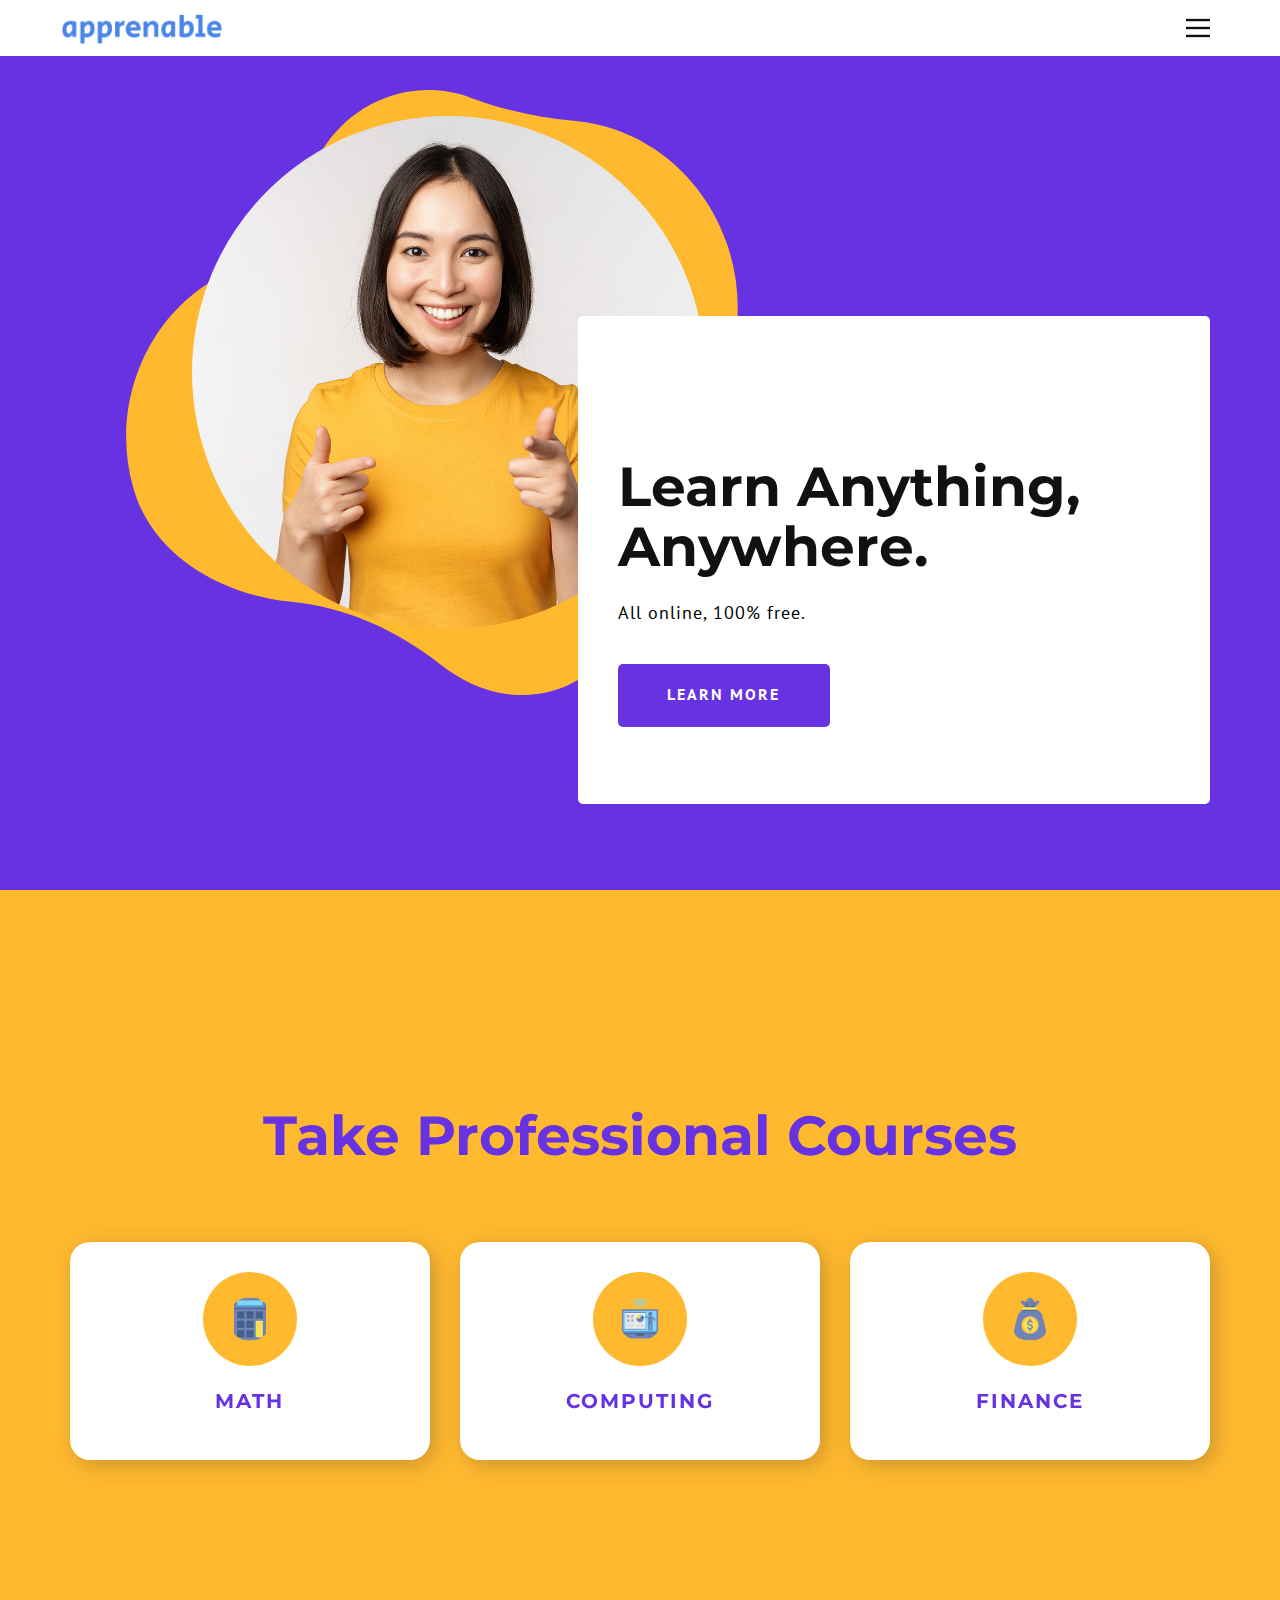
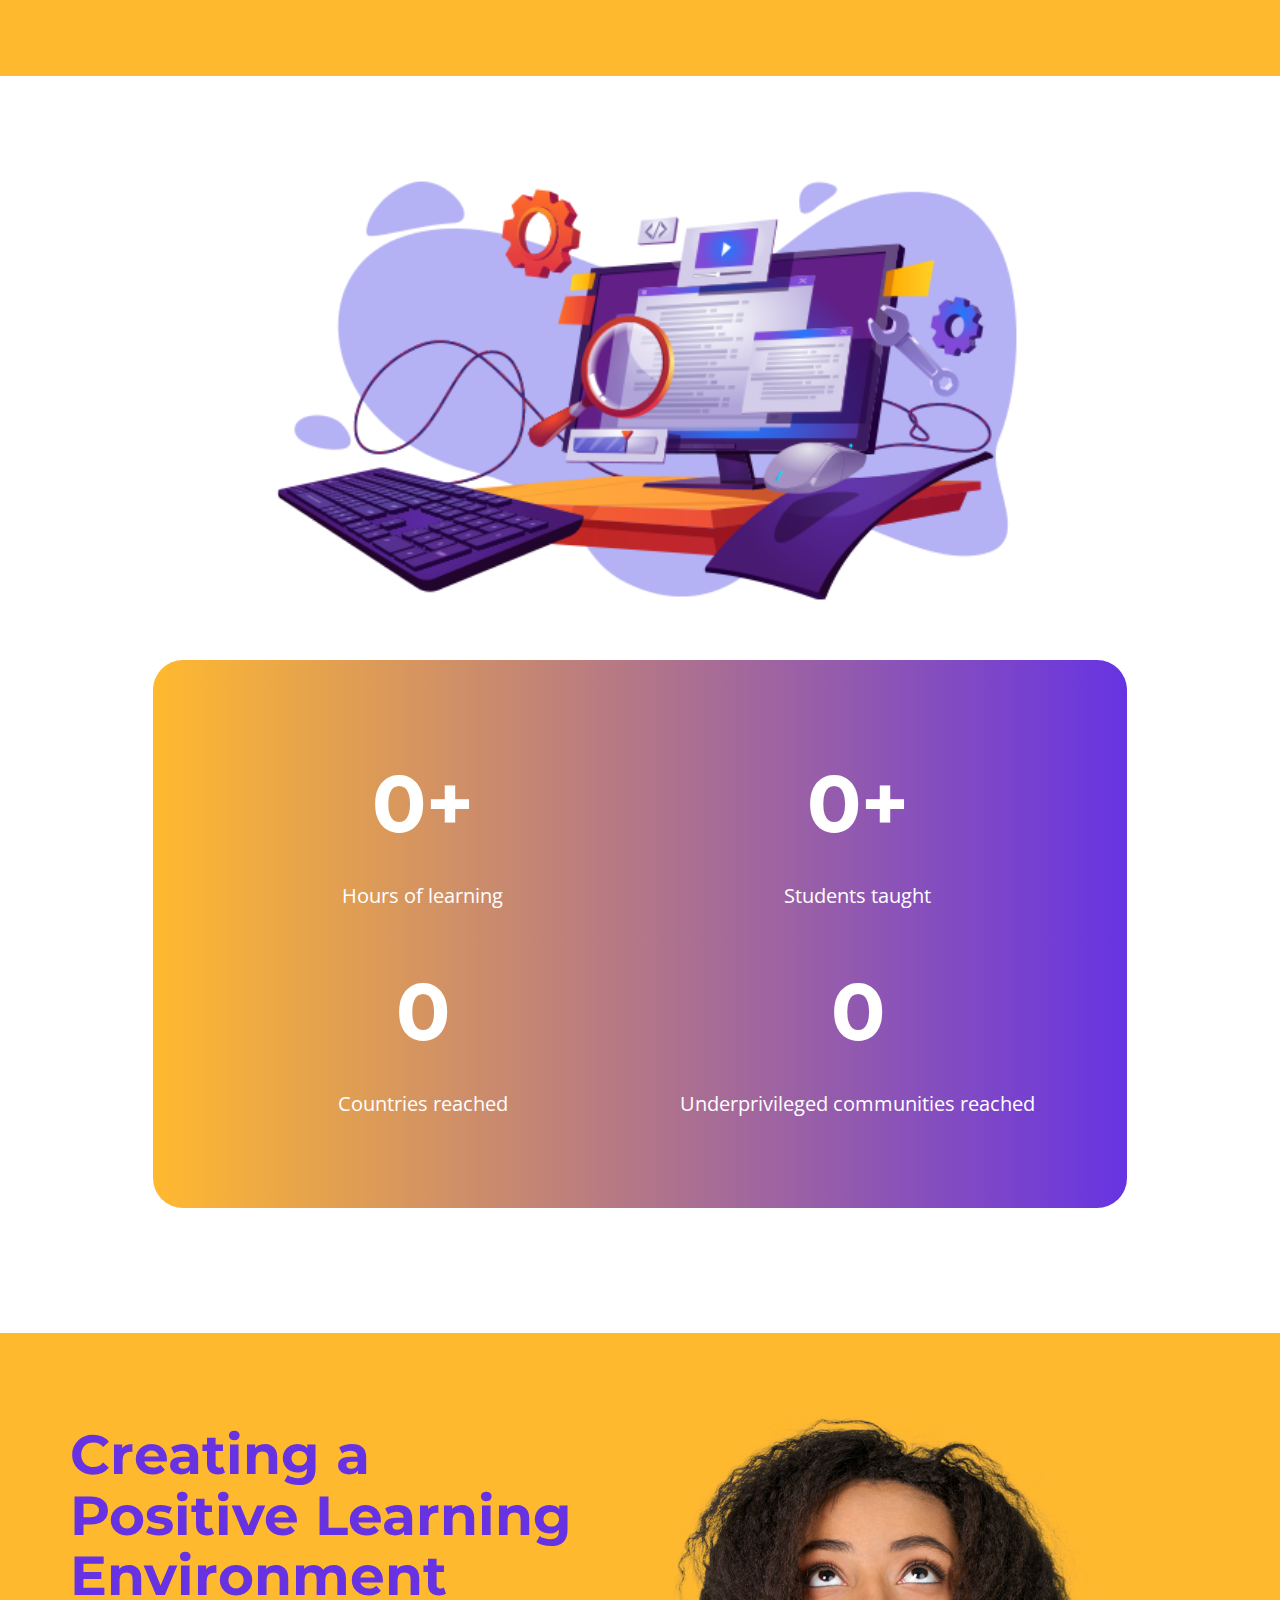
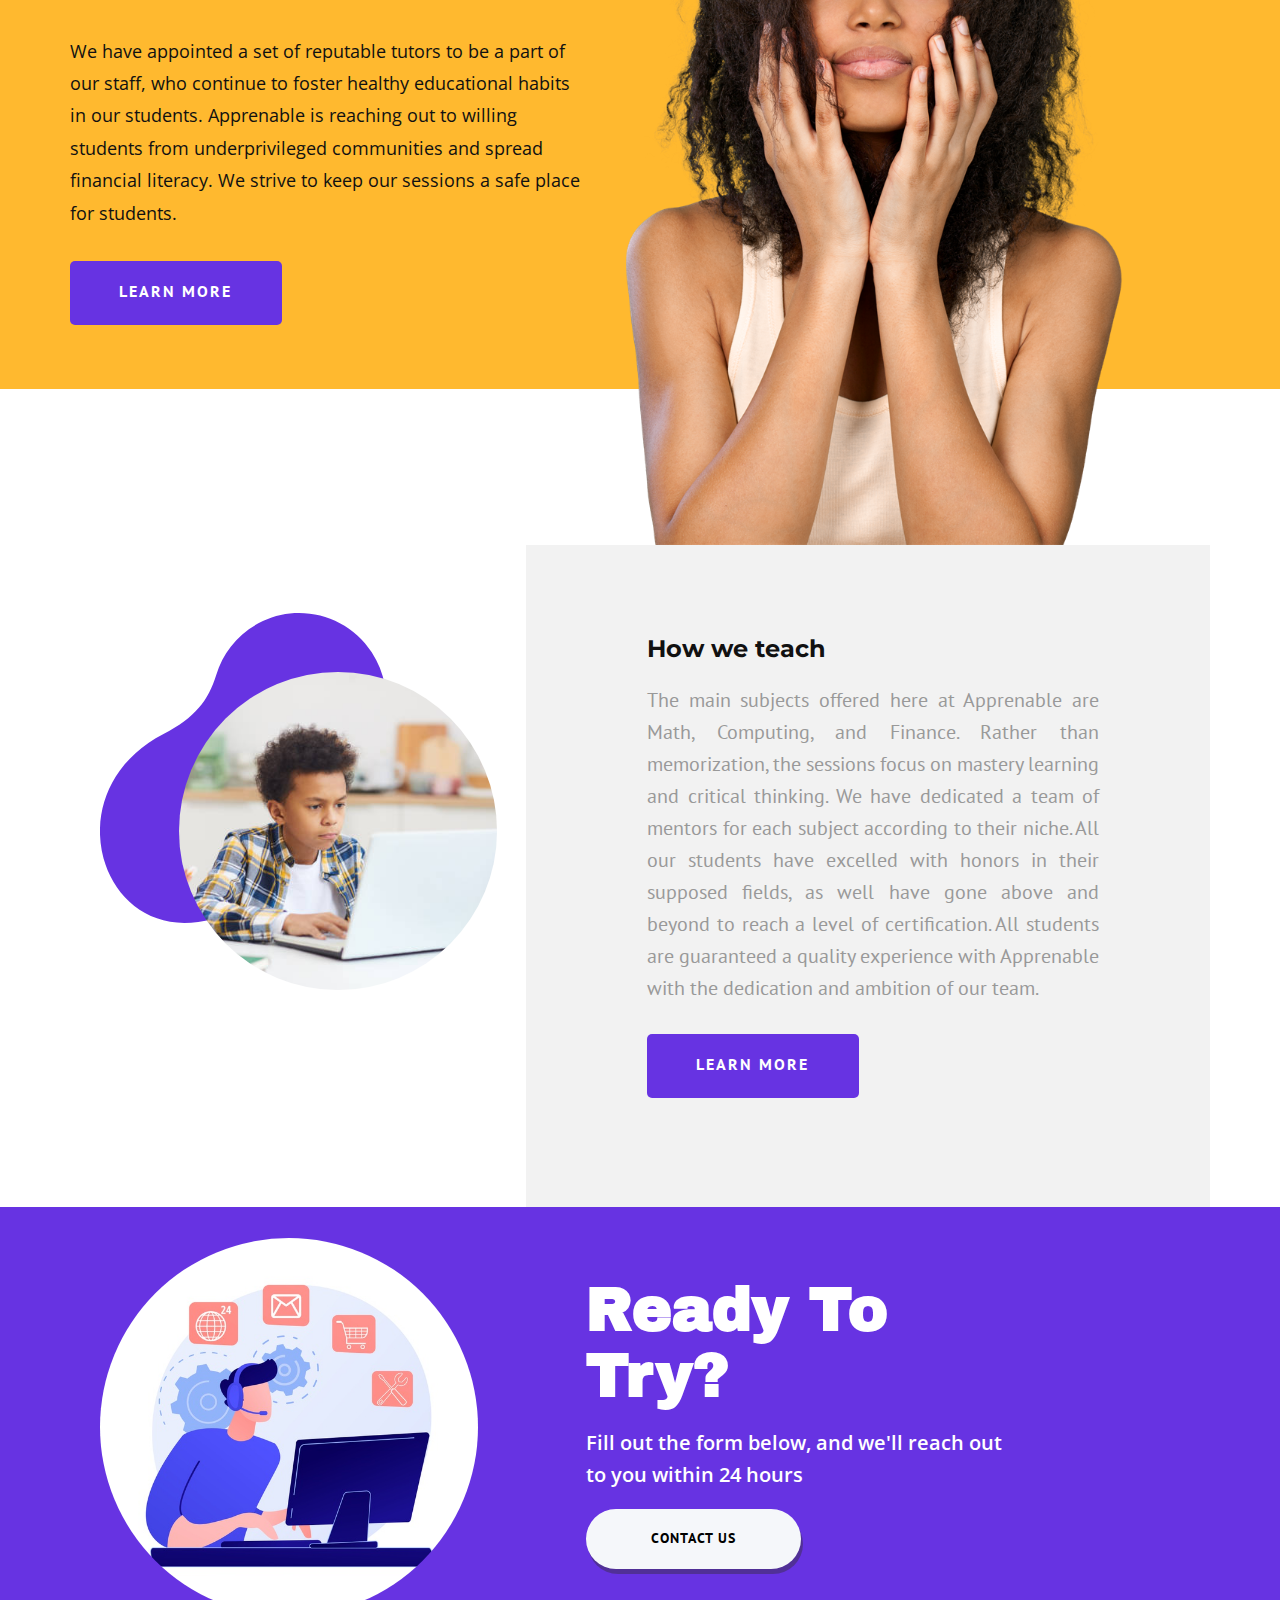
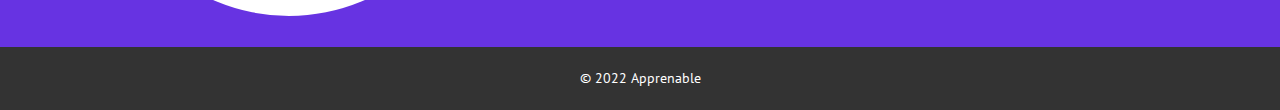
<file: index.html>
<!DOCTYPE html>
<html style="font-size: 16px;">
  <head>
    <meta name="viewport" content="width=device-width, initial-scale=1.0">
    <meta charset="utf-8">
    <meta name="keywords" content="​How can I teach myself anything?, ​Take Professional Courses, ​Creating a Positive Learning Environment, ​60 Days to a Better Brain, ​Center for Open Education, ​Pets and mental health, Subscribe now">
    <meta name="description" content="">
    <meta name="page_type" content="np-template-header-footer-from-plugin">
    <title>Home</title>
    <link rel="stylesheet" href="apprenable.css" media="screen">
    <link rel="stylesheet" href="Home.css" media="screen">
    <link rel="shortcut icon" href="apple.ico" type="image/x-icon">
    <script class="u-script" type="text/javascript" src="jquery.js" defer=""></script>
    <script class="u-script" type="text/javascript" src="apprenable.js" defer=""></script>
    <link id="u-theme-google-font" rel="stylesheet" href="https://fonts.googleapis.com/css?family=Montserrat:100,100i,200,200i,300,300i,400,400i,500,500i,600,600i,700,700i,800,800i,900,900i|PT+Sans:400,400i,700,700i">
    <link id="u-page-google-font" rel="stylesheet" href="https://fonts.googleapis.com/css?family=Montserrat:100,100i,200,200i,300,300i,400,400i,500,500i,600,600i,700,700i,800,800i,900,900i|Open+Sans:300,300i,400,400i,600,600i,700,700i,800,800i|Montserrat:100,100i,200,200i,300,300i,400,400i,500,500i,600,600i,700,700i,800,800i,900,900i|PT+Sans:400,400i,700,700i|Archivo+Black:400">
    
    
  
    
    
    
    
    <script type="application/ld+json">{
		"@context": "http://schema.org",
		"@type": "Organization",
		"name": "",
		"logo": "images/logo.png"
}</script>
    <meta name="theme-color" content="#f05819">
    <meta property="og:title" content="Home">
    <meta property="og:type" content="website">
  </head>
  <body data-home-page="Home.html" data-home-page-title="Home" class="u-body u-xl-mode"><header class="u-clearfix u-header u-header" id="sec-46b6"><div class="u-clearfix u-sheet u-sheet-1">
        <nav class="u-align-left u-menu u-menu-dropdown u-nav-spacing-25 u-offcanvas u-menu-1" data-responsive-from="XL">
          <div class="menu-collapse">
            <a class="u-button-style u-nav-link" href="#" style="padding: 4px 0px; font-size: calc(1em + 8px);">
              <svg class="u-svg-link" preserveAspectRatio="xMidYMin slice" viewBox="0 0 302 302" style=""><use xmlns:xlink="http://www.w3.org/1999/xlink" xlink:href="#svg-7b92"></use></svg>
              <svg xmlns="http://www.w3.org/2000/svg" xmlns:xlink="http://www.w3.org/1999/xlink" version="1.1" id="svg-7b92" x="0px" y="0px" viewBox="0 0 302 302" style="enable-background:new 0 0 302 302;" xml:space="preserve" class="u-svg-content"><g><rect y="36" width="302" height="30"></rect><rect y="236" width="302" height="30"></rect><rect y="136" width="302" height="30"></rect>
</g><g></g><g></g><g></g><g></g><g></g><g></g><g></g><g></g><g></g><g></g><g></g><g></g><g></g><g></g><g></g></svg>
            </a>
          </div>
          <div class="u-custom-menu u-nav-container">
            <ul class="u-nav u-spacing-20 u-unstyled u-nav-1"><li class="u-nav-item"><a class="u-border-active-palette-1-base u-border-hover-palette-1-base u-button-style u-nav-link u-text-active-palette-1-base u-text-grey-90 u-text-hover-palette-2-base" href="Home.html" style="padding: 10px;">Home</a>
</li><li class="u-nav-item"><a class="u-border-active-palette-1-base u-border-hover-palette-1-base u-button-style u-nav-link u-text-active-palette-1-base u-text-grey-90 u-text-hover-palette-2-base" href="Home.html" style="padding: 10px;">Home</a>
</li></ul>
          </div>
          <div class="u-custom-menu u-nav-container-collapse">
            <div class="u-align-center u-black u-container-style u-inner-container-layout u-opacity u-opacity-95 u-sidenav">
              <div class="u-sidenav-overflow">
                <div class="u-menu-close"></div>
                <ul class="u-align-center u-nav u-popupmenu-items u-unstyled u-nav-2"><li class="u-nav-item"><a class="u-button-style u-nav-link" href="Home.html">Home</a>
</li></ul>
              </div>
            </div>
            <div class="u-black u-menu-overlay u-opacity u-opacity-70"></div>
          </div>
        </nav>
        <a href="Home.html" data-page-id="178391583" class="u-image u-logo u-image-1" data-image-width="674" data-image-height="151" title="Home">
          <img src="images/logo.png" class="u-logo-image u-logo-image-1" data-image-width="165.5296">
        </a>
      </div></header>
    <section class="u-clearfix u-palette-2-base u-section-1" id="carousel_bb5a">
      <div class="u-clearfix u-sheet u-valign-middle-lg u-valign-middle-md u-valign-middle-sm u-valign-middle-xs u-sheet-1">
        <div class="u-container-style u-expanded-width-sm u-expanded-width-xs u-group u-group-1">
          <div class="u-container-layout u-valign-middle-xs u-container-layout-1">
            <div class="u-align-center u-expanded-width-sm u-expanded-width-xs u-shape u-shape-svg u-text-palette-4-base u-shape-1" data-animation-name="customAnimationIn" data-animation-duration="1250">
              <svg class="u-svg-link" preserveAspectRatio="none" viewBox="0 0 160 150" style=""><use xmlns:xlink="http://www.w3.org/1999/xlink" xlink:href="#svg-5264"></use></svg>
              <svg class="u-svg-content" viewBox="0 0 160 150" x="0px" y="0px" id="svg-5264"><path d="M43.2,126.9c14.2,1.3,27.6,7,39.1,15.6c8.3,6.1,19.4,10.3,32.7,5.3c11.7-4.4,18.6-17.4,21-30.2c2.6-13.3,8.1-25.9,15.7-37.1
	c8.3-12.1,10.8-27.9,5.3-42.7C150.5,20.3,134.6,9,117,7.6C107.9,6.9,98.8,5,90.1,1.9C83-0.6,75-0.7,67.4,2.1
	c-9.9,3.7-17,11.6-20.1,21c-3.3,10.1-10.9,18-20.6,22.2c-0.1,0-0.1,0.1-0.2,0.1c-20.3,8.9-31,32-24.6,53.2
	C6.9,115.6,25.2,125.2,43.2,126.9z"></path></svg>
            </div>
            <div class="u-align-center u-image u-image-circle u-image-1" alt="" data-image-width="1000" data-image-height="1000" data-animation-name="customAnimationIn" data-animation-duration="1000" data-animation-delay="250"></div>
          </div>
        </div>
        <div class="u-align-left u-container-style u-expanded-width-xs u-group u-radius-5 u-shape-round u-white u-group-2" data-animation-name="customAnimationIn" data-animation-duration="1250" data-animation-delay="250">
          <div class="u-container-layout u-valign-middle u-container-layout-2">
            <h1 class="u-text u-text-1" data-animation-name="customAnimationIn" data-animation-duration="1250">Learn Anything,<br>Anywhere.
            </h1>
            <p class="u-custom-font u-text u-text-black u-text-font u-text-2">All online, 100% free.</p>
            <a href="Home.html#carousel_266a" data-page-id="178391583" class="u-active-palette-4-base u-border-none u-btn u-btn-round u-button-style u-hover-palette-4-base u-palette-2-base u-radius-5 u-text-active-black u-text-body-alt-color u-text-hover-black u-btn-1">learn more</a>
          </div>
        </div>
      </div>
    </section>
    <section class="u-align-center u-clearfix u-palette-4-base u-section-2" id="carousel_396f">
      <div class="u-clearfix u-sheet u-valign-middle u-sheet-1">
        <h2 class="u-text u-text-default u-text-palette-2-base u-text-1" data-animation-name="customAnimationIn" data-animation-duration="1500" data-animation-delay="250"> Take Professional Courses</h2>
        <div class="u-expanded-width u-list u-list-1">
          <div class="u-repeater u-repeater-1">
            <div class="u-container-style u-list-item u-radius-20 u-repeater-item u-shape-round u-video-cover u-white u-list-item-1" data-animation-name="customAnimationIn" data-animation-duration="1250">
              <div class="u-container-layout u-similar-container u-valign-top u-container-layout-1"><span class="u-file-icon u-icon u-icon-circle u-palette-4-base u-spacing-25 u-text-palette-2-base u-icon-1" data-animation-name="customAnimationIn" data-animation-duration="1250"><img src="images/calculator.png" alt=""></span>
                <h4 class="u-align-center u-text u-text-palette-2-base u-text-2" data-animation-name="pulse" data-animation-duration="1250" data-animation-direction="">Math</h4>
              </div>
            </div>
            <div class="u-align-center u-container-style u-list-item u-radius-20 u-repeater-item u-shape-round u-video-cover u-white u-list-item-2" data-animation-name="customAnimationIn" data-animation-duration="1250">
              <div class="u-container-layout u-similar-container u-valign-top u-container-layout-2"><span class="u-file-icon u-icon u-icon-circle u-palette-4-base u-spacing-25 u-text-palette-2-base u-icon-2" data-animation-name="customAnimationIn" data-animation-duration="1250"><img src="images/online-course.png" alt=""></span>
                <h4 class="u-text u-text-palette-2-base u-text-3" data-animation-name="pulse" data-animation-duration="1250" data-animation-direction="">Computing</h4>
              </div>
            </div>
            <div class="u-align-center u-container-style u-list-item u-radius-20 u-repeater-item u-shape-round u-video-cover u-white u-list-item-3" data-animation-name="customAnimationIn" data-animation-duration="1250">
              <div class="u-container-layout u-similar-container u-valign-top u-container-layout-3"><span class="u-file-icon u-icon u-icon-circle u-palette-4-base u-spacing-25 u-text-palette-2-base u-icon-3" data-animation-name="customAnimationIn" data-animation-duration="1250"><img src="images/money-bag.png" alt=""></span>
                <h4 class="u-text u-text-palette-2-base u-text-4" data-animation-name="pulse" data-animation-duration="1250" data-animation-direction="">Finance</h4>
              </div>
            </div>
          </div>
        </div>
      </div>
    </section>
    <section class="u-align-center u-clearfix u-section-3" id="carousel_ede5">
      <div class="u-clearfix u-sheet u-sheet-1">
        <img class="u-image u-image-contain u-image-default u-image-1" src="images/statistics.png" alt="" data-image-width="537" data-image-height="326">
        <div class="u-container-style u-gradient u-group u-radius-30 u-shape-round u-group-1">
          <div class="u-container-layout u-valign-middle u-container-layout-1">
            <div class="u-list u-list-1">
              <div class="u-repeater u-repeater-1">
                <div class="u-align-center u-container-style u-list-item u-repeater-item">
                  <div class="u-container-layout u-similar-container u-valign-middle u-container-layout-2">
                    <h3 class="u-text u-text-body-alt-color u-text-1" data-animation-name="counter" data-animation-event="scroll" data-animation-duration="3000">350+</h3>
                    <p class="u-text u-text-body-alt-color u-text-2">Hours of learning</p>
                  </div>
                </div>
                <div class="u-align-center u-container-style u-list-item u-repeater-item">
                  <div class="u-container-layout u-similar-container u-valign-middle u-container-layout-3">
                    <h3 class="u-text u-text-body-alt-color u-text-3" data-animation-name="counter" data-animation-event="scroll" data-animation-duration="3000"> 190+</h3>
                    <p class="u-text u-text-body-alt-color u-text-4">Students taught</p>
                  </div>
                </div>
                <div class="u-align-center u-container-style u-list-item u-repeater-item">
                  <div class="u-container-layout u-similar-container u-valign-middle u-container-layout-4">
                    <h3 class="u-text u-text-body-alt-color u-text-5" data-animation-name="counter" data-animation-event="scroll" data-animation-duration="3000">5</h3>
                    <p class="u-text u-text-body-alt-color u-text-6">Countries reached</p>
                  </div>
                </div>
                <div class="u-align-center u-container-style u-list-item u-repeater-item">
                  <div class="u-container-layout u-similar-container u-valign-middle u-container-layout-5">
                    <h3 class="u-text u-text-body-alt-color u-text-7" data-animation-name="counter" data-animation-event="scroll" data-animation-duration="3000">11</h3>
                    <p class="u-text u-text-body-alt-color u-text-8">Underprivileged communities reached</p>
                  </div>
                </div>
              </div>
            </div>
          </div>
        </div>
      </div>
    </section>
    <section class="u-clearfix u-white u-section-4" id="carousel_266a">
      <div class="u-expanded-width u-palette-4-base u-shape u-shape-rectangle u-shape-1" data-animation-name="customAnimationIn" data-animation-duration="1000"></div>
      <img class="u-image u-image-contain u-image-1" src="images/6.png" data-image-width="110" data-image-height="150" data-animation-name="customAnimationIn" data-animation-duration="1250">
      <div class="u-align-left u-container-style u-group u-shape-rectangle u-group-1">
        <div class="u-container-layout u-valign-top-lg u-valign-top-md u-valign-top-sm u-valign-top-xs u-container-layout-1">
          <h2 class="u-text u-text-palette-2-base u-text-1" data-animation-name="customAnimationIn" data-animation-duration="1250"> Creating a Positive Learning Environment</h2>
          <p class="u-text u-text-body-color u-text-2" data-animation-name="customAnimationIn" data-animation-duration="1250">We have appointed a set of reputable tutors to be a part of our staff, who continue to foster healthy educational habits in our students. Apprenable is reaching out to willing students from underprivileged communities and spread financial literacy. We strive to keep our sessions a safe place for students.<br>
          </p>
          <a href="Home.html#carousel_a3ac" data-page-id="178391583" class="u-active-white u-btn u-btn-round u-button-style u-hover-white u-palette-2-base u-radius-5 u-text-active-palette-2-base u-text-body-alt-color u-text-hover-palette-2-base u-btn-1" data-animation-name="customAnimationIn" data-animation-duration="1250" data-animation-delay="0" data-animation-direction="">learn more</a>
        </div>
      </div>
    </section>
    <section class="u-clearfix u-section-5" id="carousel_a3ac">
      <div class="u-clearfix u-sheet u-sheet-1">
        <div class="u-clearfix u-expanded-width u-layout-wrap u-layout-wrap-1">
          <div class="u-gutter-0 u-layout">
            <div class="u-layout-row">
              <div class="u-align-center u-container-style u-layout-cell u-size-24-xl u-size-29-lg u-size-60-md u-size-60-sm u-size-60-xs u-layout-cell-1">
                <div class="u-container-layout u-container-layout-1">
                  <div class="u-align-center u-container-style u-group u-group-1">
                    <div class="u-container-layout">
                      <div class="u-shape u-shape-svg u-text-palette-2-base u-shape-1">
                        <svg class="u-svg-link" preserveAspectRatio="none" viewBox="0 0 160 150" style=""><use xmlns:xlink="http://www.w3.org/1999/xlink" xlink:href="#svg-c915"></use></svg>
                        <svg class="u-svg-content" viewBox="0 0 160 150" x="0px" y="0px" id="svg-c915"><path d="M121.1,18C110.7,1.5,89.8-4.6,72.6,3.7c-10.5,5-17.7,14.2-20.8,24.7C48.4,39.9,42.4,48,28.3,55.5
	c-50.6,26.9-27.3,99.4,22,84.7c14.3-4.2,29.7-1.4,43.2,5.1c13.3,6.5,29.3,6.4,43.2-1.8c21-12.5,29.3-40.1,18.8-62.7
	c-2.5-5.4-5.9-10.1-9.8-14c-9.4-9.3-16.4-21-18.8-34.2C125.9,27.6,124,22.6,121.1,18z"></path></svg>
                      </div>
                      <div class="u-image u-image-circle u-preserve-proportions u-image-1" alt="" data-image-width="612" data-image-height="408"></div>
                    </div>
                  </div>
                </div>
              </div>
              <div class="u-align-justify-lg u-align-justify-xl u-align-left-md u-align-left-sm u-align-left-xs u-container-style u-grey-5 u-layout-cell u-shape-rectangle u-size-31-lg u-size-36-xl u-size-60-md u-size-60-sm u-size-60-xs u-layout-cell-2">
                <div class="u-container-layout u-container-layout-3">
                  <h4 class="u-custom-font u-font-montserrat u-text u-text-1"> How we teach</h4>
                  <p class="u-custom-font u-font-pt-sans u-text u-text-grey-40 u-text-2">The main subjects offered here at Apprenable are Math, Computing, and Finance. Rather than memorization, the sessions focus on mastery learning and critical thinking. We have dedicated a team of mentors for each subject according to their niche. All our students have excelled with honors in their supposed fields, as well have gone above and beyond to reach a level of certification. All students are guaranteed a quality experience with Apprenable with the dedication and ambition of our team.&nbsp;<br>
                  </p>
                  <a href="Home.html#carousel_4340" data-page-id="178391583" class="u-active-palette-4-base u-border-none u-btn u-btn-round u-button-style u-hover-palette-4-base u-palette-2-base u-radius-5 u-text-active-black u-text-body-alt-color u-text-hover-black u-btn-1">learn more</a>
                </div>
              </div>
            </div>
          </div>
        </div>
      </div>
    </section>
    <section class="u-align-center u-clearfix u-palette-2-base u-section-6" id="carousel_4340">
      <div class="u-clearfix u-sheet u-valign-middle u-sheet-1">
        <div class="u-clearfix u-expanded-width u-layout-wrap u-layout-wrap-1">
          <div class="u-layout">
            <div class="u-layout-row">
              <div class="u-align-center-sm u-align-center-xs u-container-style u-layout-cell u-size-24-xl u-size-25-lg u-size-25-md u-size-25-sm u-size-25-xs u-layout-cell-1">
                <div class="u-container-layout u-valign-top u-container-layout-1">
                  <div class="u-image u-image-circle u-image-contain u-preserve-proportions u-image-1" alt="" data-image-width="626" data-image-height="626"></div>
                </div>
              </div>
              <div class="u-align-center-sm u-align-center-xs u-align-left-lg u-align-left-md u-align-left-xl u-container-style u-layout-cell u-size-35-lg u-size-35-md u-size-35-sm u-size-35-xs u-size-36-xl u-layout-cell-2">
                <div class="u-container-layout u-container-layout-2">
                  <h2 class="u-custom-font u-text u-text-1">Ready To Try?</h2>
                  <p class="u-text u-text-2">Fill out the form below, and we'll reach out to you within 24 hours</p>
                  <a href="https://docs.google.com/forms/d/e/1FAIpQLSd1urlaf-Cw2iDiOJ4vCY4FlTu3IFPIX0PWJXWAhRDJaWxHxA/viewform?usp=sf_link" class="u-btn u-btn-round u-button-style u-hover-palette-3-light-3 u-palette-5-light-3 u-radius-50 u-text-black u-btn-1" target="_blank">Contact us</a>
                </div>
              </div>
            </div>
          </div>
        </div>
      </div>
    </section>
	  
<!-- Footer and Copyright -->
	  
    <footer class="u-align-center u-clearfix u-footer u-grey-80 u-footer" id="sec-5608"><div class="u-clearfix u-sheet u-valign-middle u-sheet-1">
        <p class="u-small-text u-text u-text-variant u-text-1">© 2022 Apprenable</p>
      </div></footer>
  </body>
</html>
</file>
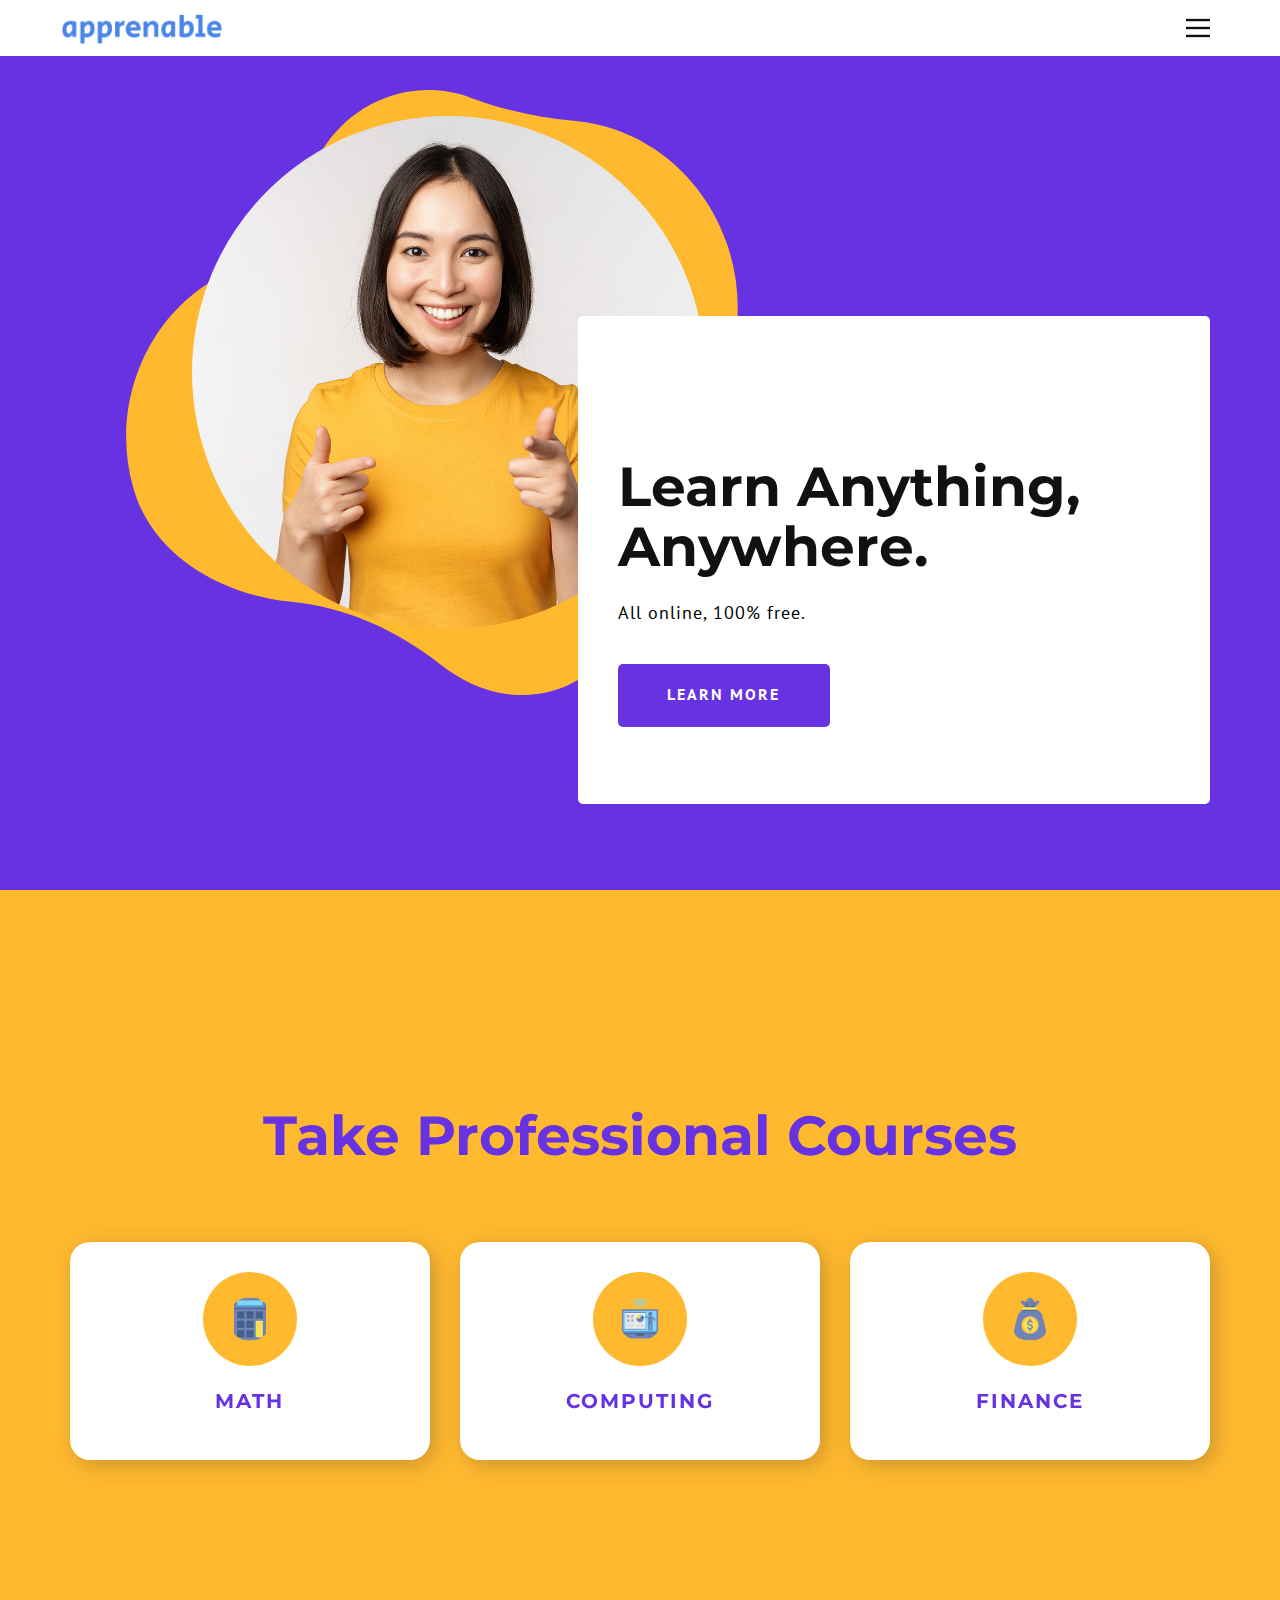
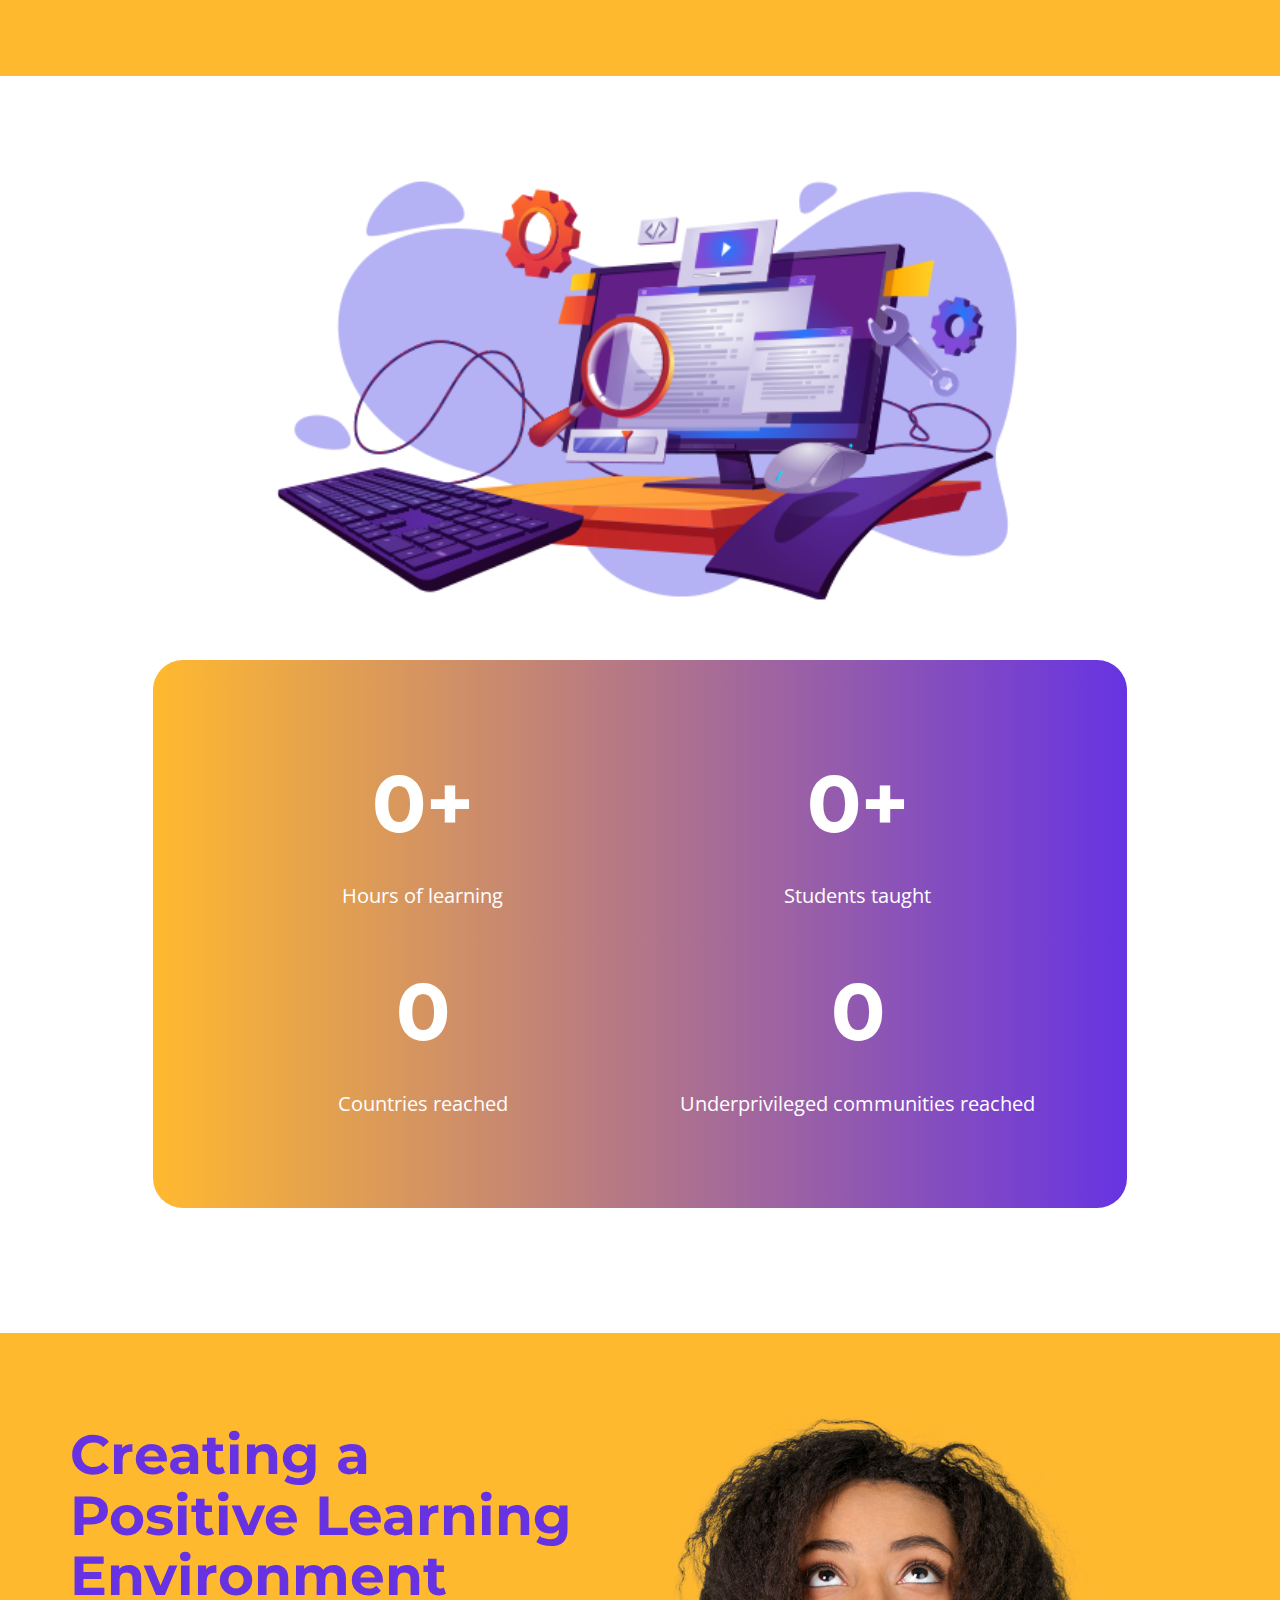
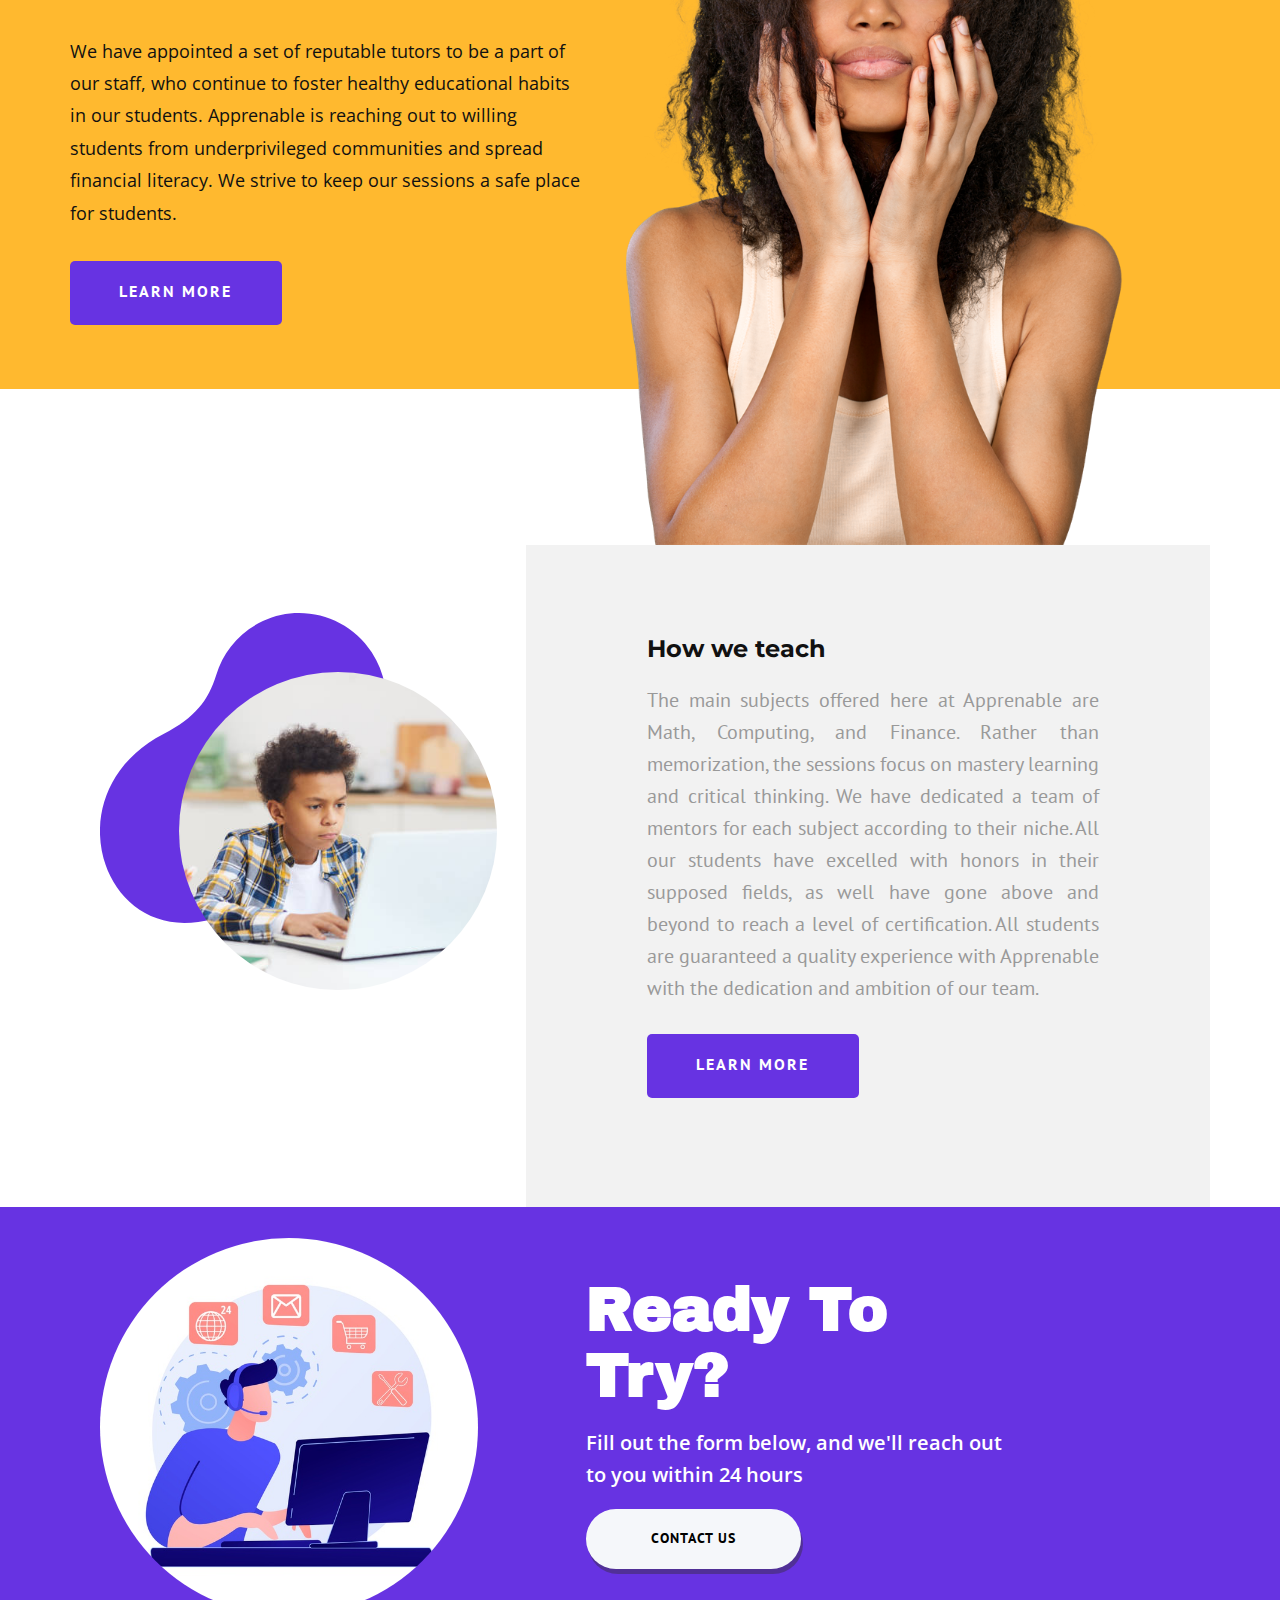
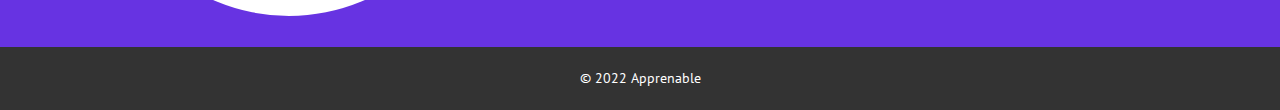
<file: Home.html>
<!DOCTYPE html>
<html style="font-size: 16px;">
  <head>
    <meta name="viewport" content="width=device-width, initial-scale=1.0">
    <meta charset="utf-8">
    <meta name="keywords" content="​How can I teach myself anything?, ​Take Professional Courses, ​Creating a Positive Learning Environment, ​60 Days to a Better Brain, ​Center for Open Education, ​Pets and mental health, Subscribe now">
    <meta name="description" content="">
    <meta name="page_type" content="np-template-header-footer-from-plugin">
    <title>Home</title>
    <link rel="stylesheet" href="apprenable.css" media="screen">
    <link rel="stylesheet" href="Home.css" media="screen">
    <link rel="shortcut icon" href="apple.ico" type="image/x-icon">
    <script class="u-script" type="text/javascript" src="jquery.js" defer=""></script>
    <script class="u-script" type="text/javascript" src="apprenable.js" defer=""></script>
    <link id="u-theme-google-font" rel="stylesheet" href="https://fonts.googleapis.com/css?family=Montserrat:100,100i,200,200i,300,300i,400,400i,500,500i,600,600i,700,700i,800,800i,900,900i|PT+Sans:400,400i,700,700i">
    <link id="u-page-google-font" rel="stylesheet" href="https://fonts.googleapis.com/css?family=Montserrat:100,100i,200,200i,300,300i,400,400i,500,500i,600,600i,700,700i,800,800i,900,900i|Open+Sans:300,300i,400,400i,600,600i,700,700i,800,800i|Montserrat:100,100i,200,200i,300,300i,400,400i,500,500i,600,600i,700,700i,800,800i,900,900i|PT+Sans:400,400i,700,700i|Archivo+Black:400">
    
    
    
    
    
    
    
    <script type="application/ld+json">{
		"@context": "http://schema.org",
		"@type": "Organization",
		"name": "",
		"logo": "images/logo.png"
}</script>
    <meta name="theme-color" content="#f05819">
    <meta property="og:title" content="Home">
    <meta property="og:type" content="website">
  </head>
  <body class="u-body u-xl-mode"><header class="u-clearfix u-header u-header" id="sec-46b6"><div class="u-clearfix u-sheet u-sheet-1">
        <nav class="u-align-left u-menu u-menu-dropdown u-nav-spacing-25 u-offcanvas u-menu-1" data-responsive-from="XL">
          <div class="menu-collapse">
            <a class="u-button-style u-nav-link" href="#" style="padding: 4px 0px; font-size: calc(1em + 8px);">
              <svg class="u-svg-link" preserveAspectRatio="xMidYMin slice" viewBox="0 0 302 302" style=""><use xmlns:xlink="http://www.w3.org/1999/xlink" xlink:href="#svg-7b92"></use></svg>
              <svg xmlns="http://www.w3.org/2000/svg" xmlns:xlink="http://www.w3.org/1999/xlink" version="1.1" id="svg-7b92" x="0px" y="0px" viewBox="0 0 302 302" style="enable-background:new 0 0 302 302;" xml:space="preserve" class="u-svg-content"><g><rect y="36" width="302" height="30"></rect><rect y="236" width="302" height="30"></rect><rect y="136" width="302" height="30"></rect>
</g><g></g><g></g><g></g><g></g><g></g><g></g><g></g><g></g><g></g><g></g><g></g><g></g><g></g><g></g><g></g></svg>
            </a>
          </div>
          <div class="u-custom-menu u-nav-container">
            <ul class="u-nav u-spacing-20 u-unstyled u-nav-1"><li class="u-nav-item"><a class="u-border-active-palette-1-base u-border-hover-palette-1-base u-button-style u-nav-link u-text-active-palette-1-base u-text-grey-90 u-text-hover-palette-2-base" href="Home.html" style="padding: 10px;">Home</a>
</li><li class="u-nav-item"><a class="u-border-active-palette-1-base u-border-hover-palette-1-base u-button-style u-nav-link u-text-active-palette-1-base u-text-grey-90 u-text-hover-palette-2-base" href="Home.html" style="padding: 10px;">Home</a>
</li></ul>
          </div>
          <div class="u-custom-menu u-nav-container-collapse">
            <div class="u-align-center u-black u-container-style u-inner-container-layout u-opacity u-opacity-95 u-sidenav">
              <div class="u-sidenav-overflow">
                <div class="u-menu-close"></div>
                <ul class="u-align-center u-nav u-popupmenu-items u-unstyled u-nav-2"><li class="u-nav-item"><a class="u-button-style u-nav-link" href="Home.html">Home</a>
</li></ul>
              </div>
            </div>
            <div class="u-black u-menu-overlay u-opacity u-opacity-70"></div>
          </div>
        </nav>
        <a href="Home.html" data-page-id="178391583" class="u-image u-logo u-image-1" data-image-width="674" data-image-height="151" title="Home">
          <img src="images/logo.png" class="u-logo-image u-logo-image-1" data-image-width="165.5296">
        </a>
      </div></header>
    <section class="u-clearfix u-palette-2-base u-section-1" id="carousel_bb5a">
      <div class="u-clearfix u-sheet u-valign-middle-lg u-valign-middle-md u-valign-middle-sm u-valign-middle-xs u-sheet-1">
        <div class="u-container-style u-expanded-width-sm u-expanded-width-xs u-group u-group-1">
          <div class="u-container-layout u-valign-middle-xs u-container-layout-1">
            <div class="u-align-center u-expanded-width-sm u-expanded-width-xs u-shape u-shape-svg u-text-palette-4-base u-shape-1" data-animation-name="customAnimationIn" data-animation-duration="1250">
              <svg class="u-svg-link" preserveAspectRatio="none" viewBox="0 0 160 150" style=""><use xmlns:xlink="http://www.w3.org/1999/xlink" xlink:href="#svg-5264"></use></svg>
              <svg class="u-svg-content" viewBox="0 0 160 150" x="0px" y="0px" id="svg-5264"><path d="M43.2,126.9c14.2,1.3,27.6,7,39.1,15.6c8.3,6.1,19.4,10.3,32.7,5.3c11.7-4.4,18.6-17.4,21-30.2c2.6-13.3,8.1-25.9,15.7-37.1
	c8.3-12.1,10.8-27.9,5.3-42.7C150.5,20.3,134.6,9,117,7.6C107.9,6.9,98.8,5,90.1,1.9C83-0.6,75-0.7,67.4,2.1
	c-9.9,3.7-17,11.6-20.1,21c-3.3,10.1-10.9,18-20.6,22.2c-0.1,0-0.1,0.1-0.2,0.1c-20.3,8.9-31,32-24.6,53.2
	C6.9,115.6,25.2,125.2,43.2,126.9z"></path></svg>
            </div>
            <div class="u-align-center u-image u-image-circle u-image-1" alt="" data-image-width="1000" data-image-height="1000" data-animation-name="customAnimationIn" data-animation-duration="1000" data-animation-delay="250"></div>
          </div>
        </div>
        <div class="u-align-left u-container-style u-expanded-width-xs u-group u-radius-5 u-shape-round u-white u-group-2" data-animation-name="customAnimationIn" data-animation-duration="1250" data-animation-delay="250">
          <div class="u-container-layout u-valign-middle u-container-layout-2">
            <h1 class="u-text u-text-1" data-animation-name="customAnimationIn" data-animation-duration="1250">Learn Anything,<br>Anywhere.
            </h1>
            <p class="u-custom-font u-text u-text-black u-text-font u-text-2">All online, 100% free.</p>
            <a href="Home.html#carousel_266a" data-page-id="178391583" class="u-active-palette-4-base u-border-none u-btn u-btn-round u-button-style u-hover-palette-4-base u-palette-2-base u-radius-5 u-text-active-black u-text-body-alt-color u-text-hover-black u-btn-1">learn more</a>
          </div>
        </div>
      </div>
    </section>

<!-- Data Animation -->

    <section class="u-align-center u-clearfix u-palette-4-base u-section-2" id="carousel_396f">
      <div class="u-clearfix u-sheet u-valign-middle u-sheet-1">
        <h2 class="u-text u-text-default u-text-palette-2-base u-text-1" data-animation-name="customAnimationIn" data-animation-duration="1500" data-animation-delay="250"> Take Professional Courses</h2>
        <div class="u-expanded-width u-list u-list-1">
          <div class="u-repeater u-repeater-1">
            <div class="u-container-style u-list-item u-radius-20 u-repeater-item u-shape-round u-video-cover u-white u-list-item-1" data-animation-name="customAnimationIn" data-animation-duration="1250">
              <div class="u-container-layout u-similar-container u-valign-top u-container-layout-1"><span class="u-file-icon u-icon u-icon-circle u-palette-4-base u-spacing-25 u-text-palette-2-base u-icon-1" data-animation-name="customAnimationIn" data-animation-duration="1250"><img src="images/calculator.png" alt=""></span>
                <h4 class="u-align-center u-text u-text-palette-2-base u-text-2" data-animation-name="pulse" data-animation-duration="1250" data-animation-direction="">Math</h4>
              </div>
            </div>
            <div class="u-align-center u-container-style u-list-item u-radius-20 u-repeater-item u-shape-round u-video-cover u-white u-list-item-2" data-animation-name="customAnimationIn" data-animation-duration="1250">
              <div class="u-container-layout u-similar-container u-valign-top u-container-layout-2"><span class="u-file-icon u-icon u-icon-circle u-palette-4-base u-spacing-25 u-text-palette-2-base u-icon-2" data-animation-name="customAnimationIn" data-animation-duration="1250"><img src="images/online-course.png" alt=""></span>
                <h4 class="u-text u-text-palette-2-base u-text-3" data-animation-name="pulse" data-animation-duration="1250" data-animation-direction="">Computing</h4>
              </div>
            </div>
            <div class="u-align-center u-container-style u-list-item u-radius-20 u-repeater-item u-shape-round u-video-cover u-white u-list-item-3" data-animation-name="customAnimationIn" data-animation-duration="1250">
              <div class="u-container-layout u-similar-container u-valign-top u-container-layout-3"><span class="u-file-icon u-icon u-icon-circle u-palette-4-base u-spacing-25 u-text-palette-2-base u-icon-3" data-animation-name="customAnimationIn" data-animation-duration="1250"><img src="images/money-bag.png" alt=""></span>
                <h4 class="u-text u-text-palette-2-base u-text-4" data-animation-name="pulse" data-animation-duration="1250" data-animation-direction="">Finance</h4>
              </div>
            </div>
          </div>
        </div>
      </div>
    </section>
    <section class="u-align-center u-clearfix u-section-3" id="carousel_ede5">
      <div class="u-clearfix u-sheet u-sheet-1">
        <img class="u-image u-image-contain u-image-default u-image-1" src="images/statistics.png" alt="" data-image-width="537" data-image-height="326">
        <div class="u-container-style u-gradient u-group u-radius-30 u-shape-round u-group-1">
          <div class="u-container-layout u-valign-middle u-container-layout-1">
            <div class="u-list u-list-1">
              <div class="u-repeater u-repeater-1">
                <div class="u-align-center u-container-style u-list-item u-repeater-item">
                  <div class="u-container-layout u-similar-container u-valign-middle u-container-layout-2">
                    <h3 class="u-text u-text-body-alt-color u-text-1" data-animation-name="counter" data-animation-event="scroll" data-animation-duration="3000">350+</h3>
                    <p class="u-text u-text-body-alt-color u-text-2">Hours of learning</p>
                  </div>
                </div>
                <div class="u-align-center u-container-style u-list-item u-repeater-item">
                  <div class="u-container-layout u-similar-container u-valign-middle u-container-layout-3">
                    <h3 class="u-text u-text-body-alt-color u-text-3" data-animation-name="counter" data-animation-event="scroll" data-animation-duration="3000"> 190+</h3>
                    <p class="u-text u-text-body-alt-color u-text-4">Students taught</p>
                  </div>
                </div>
                <div class="u-align-center u-container-style u-list-item u-repeater-item">
                  <div class="u-container-layout u-similar-container u-valign-middle u-container-layout-4">
                    <h3 class="u-text u-text-body-alt-color u-text-5" data-animation-name="counter" data-animation-event="scroll" data-animation-duration="3000">5</h3>
                    <p class="u-text u-text-body-alt-color u-text-6">Countries reached</p>
                  </div>
                </div>
                <div class="u-align-center u-container-style u-list-item u-repeater-item">
                  <div class="u-container-layout u-similar-container u-valign-middle u-container-layout-5">
                    <h3 class="u-text u-text-body-alt-color u-text-7" data-animation-name="counter" data-animation-event="scroll" data-animation-duration="3000">11</h3>
                    <p class="u-text u-text-body-alt-color u-text-8">Underprivileged communities reached</p>
                  </div>
                </div>
              </div>
            </div>
          </div>
        </div>
      </div>
    </section>
    <section class="u-clearfix u-white u-section-4" id="carousel_266a">
      <div class="u-expanded-width u-palette-4-base u-shape u-shape-rectangle u-shape-1" data-animation-name="customAnimationIn" data-animation-duration="1000"></div>
      <img class="u-image u-image-contain u-image-1" src="images/6.png" data-image-width="110" data-image-height="150" data-animation-name="customAnimationIn" data-animation-duration="1250">
      <div class="u-align-left u-container-style u-group u-shape-rectangle u-group-1">
        <div class="u-container-layout u-valign-top-lg u-valign-top-md u-valign-top-sm u-valign-top-xs u-container-layout-1">
          <h2 class="u-text u-text-palette-2-base u-text-1" data-animation-name="customAnimationIn" data-animation-duration="1250"> Creating a Positive Learning Environment</h2>
          <p class="u-text u-text-body-color u-text-2" data-animation-name="customAnimationIn" data-animation-duration="1250">We have appointed a set of reputable tutors to be a part of our staff, who continue to foster healthy educational habits in our students. Apprenable is reaching out to willing students from underprivileged communities and spread financial literacy. We strive to keep our sessions a safe place for students.<br>
          </p>
          <a href="Home.html#carousel_a3ac" data-page-id="178391583" class="u-active-white u-btn u-btn-round u-button-style u-hover-white u-palette-2-base u-radius-5 u-text-active-palette-2-base u-text-body-alt-color u-text-hover-palette-2-base u-btn-1" data-animation-name="customAnimationIn" data-animation-duration="1250" data-animation-delay="0" data-animation-direction="">learn more</a>
        </div>
      </div>
    </section>
    <section class="u-clearfix u-section-5" id="carousel_a3ac">
      <div class="u-clearfix u-sheet u-sheet-1">
        <div class="u-clearfix u-expanded-width u-layout-wrap u-layout-wrap-1">
          <div class="u-gutter-0 u-layout">
            <div class="u-layout-row">
              <div class="u-align-center u-container-style u-layout-cell u-size-24-xl u-size-29-lg u-size-60-md u-size-60-sm u-size-60-xs u-layout-cell-1">
                <div class="u-container-layout u-container-layout-1">
                  <div class="u-align-center u-container-style u-group u-group-1">
                    <div class="u-container-layout">
                      <div class="u-shape u-shape-svg u-text-palette-2-base u-shape-1">
                        <svg class="u-svg-link" preserveAspectRatio="none" viewBox="0 0 160 150" style=""><use xmlns:xlink="http://www.w3.org/1999/xlink" xlink:href="#svg-c915"></use></svg>
                        <svg class="u-svg-content" viewBox="0 0 160 150" x="0px" y="0px" id="svg-c915"><path d="M121.1,18C110.7,1.5,89.8-4.6,72.6,3.7c-10.5,5-17.7,14.2-20.8,24.7C48.4,39.9,42.4,48,28.3,55.5
	c-50.6,26.9-27.3,99.4,22,84.7c14.3-4.2,29.7-1.4,43.2,5.1c13.3,6.5,29.3,6.4,43.2-1.8c21-12.5,29.3-40.1,18.8-62.7
	c-2.5-5.4-5.9-10.1-9.8-14c-9.4-9.3-16.4-21-18.8-34.2C125.9,27.6,124,22.6,121.1,18z"></path></svg>
                      </div>
                      <div class="u-image u-image-circle u-preserve-proportions u-image-1" alt="" data-image-width="612" data-image-height="408"></div>
                    </div>
                  </div>
                </div>
              </div>
              <div class="u-align-justify-lg u-align-justify-xl u-align-left-md u-align-left-sm u-align-left-xs u-container-style u-grey-5 u-layout-cell u-shape-rectangle u-size-31-lg u-size-36-xl u-size-60-md u-size-60-sm u-size-60-xs u-layout-cell-2">
                <div class="u-container-layout u-container-layout-3">
                  <h4 class="u-custom-font u-font-montserrat u-text u-text-1"> How we teach</h4>
                  <p class="u-custom-font u-font-pt-sans u-text u-text-grey-40 u-text-2">The main subjects offered here at Apprenable are Math, Computing, and Finance. Rather than memorization, the sessions focus on mastery learning and critical thinking. We have dedicated a team of mentors for each subject according to their niche. All our students have excelled with honors in their supposed fields, as well have gone above and beyond to reach a level of certification. All students are guaranteed a quality experience with Apprenable with the dedication and ambition of our team.&nbsp;<br>
                  </p>
                  <a href="Home.html#carousel_4340" data-page-id="178391583" class="u-active-palette-4-base u-border-none u-btn u-btn-round u-button-style u-hover-palette-4-base u-palette-2-base u-radius-5 u-text-active-black u-text-body-alt-color u-text-hover-black u-btn-1">learn more</a>
                </div>
              </div>
            </div>
          </div>
        </div>
      </div>
    </section>
    <section class="u-align-center u-clearfix u-palette-2-base u-section-6" id="carousel_4340">
      <div class="u-clearfix u-sheet u-valign-middle u-sheet-1">
        <div class="u-clearfix u-expanded-width u-layout-wrap u-layout-wrap-1">
          <div class="u-layout">
            <div class="u-layout-row">
              <div class="u-align-center-sm u-align-center-xs u-container-style u-layout-cell u-size-24-xl u-size-25-lg u-size-25-md u-size-25-sm u-size-25-xs u-layout-cell-1">
                <div class="u-container-layout u-valign-top u-container-layout-1">
                  <div class="u-image u-image-circle u-image-contain u-preserve-proportions u-image-1" alt="" data-image-width="626" data-image-height="626"></div>
                </div>
              </div>
              <div class="u-align-center-sm u-align-center-xs u-align-left-lg u-align-left-md u-align-left-xl u-container-style u-layout-cell u-size-35-lg u-size-35-md u-size-35-sm u-size-35-xs u-size-36-xl u-layout-cell-2">
                <div class="u-container-layout u-container-layout-2">
                  <h2 class="u-custom-font u-text u-text-1">Ready To Try?</h2>
                  <p class="u-text u-text-2">Fill out the form below, and we'll reach out to you within 24 hours</p>
                  <a href="https://docs.google.com/forms/d/e/1FAIpQLSd1urlaf-Cw2iDiOJ4vCY4FlTu3IFPIX0PWJXWAhRDJaWxHxA/viewform?usp=sf_link" class="u-btn u-btn-round u-button-style u-hover-palette-3-light-3 u-palette-5-light-3 u-radius-50 u-text-black u-btn-1" target="_blank">Contact us</a>
                </div>
              </div>
            </div>
          </div>
        </div>
      </div>
    </section>
    
    
    <footer class="u-align-center u-clearfix u-footer u-grey-80 u-footer" id="sec-5608"><div class="u-clearfix u-sheet u-valign-middle u-sheet-1">
        <p class="u-small-text u-text u-text-variant u-text-1">© 2022 Apprenable</p>
      </div></footer>
  </body>
</html>
</file>
